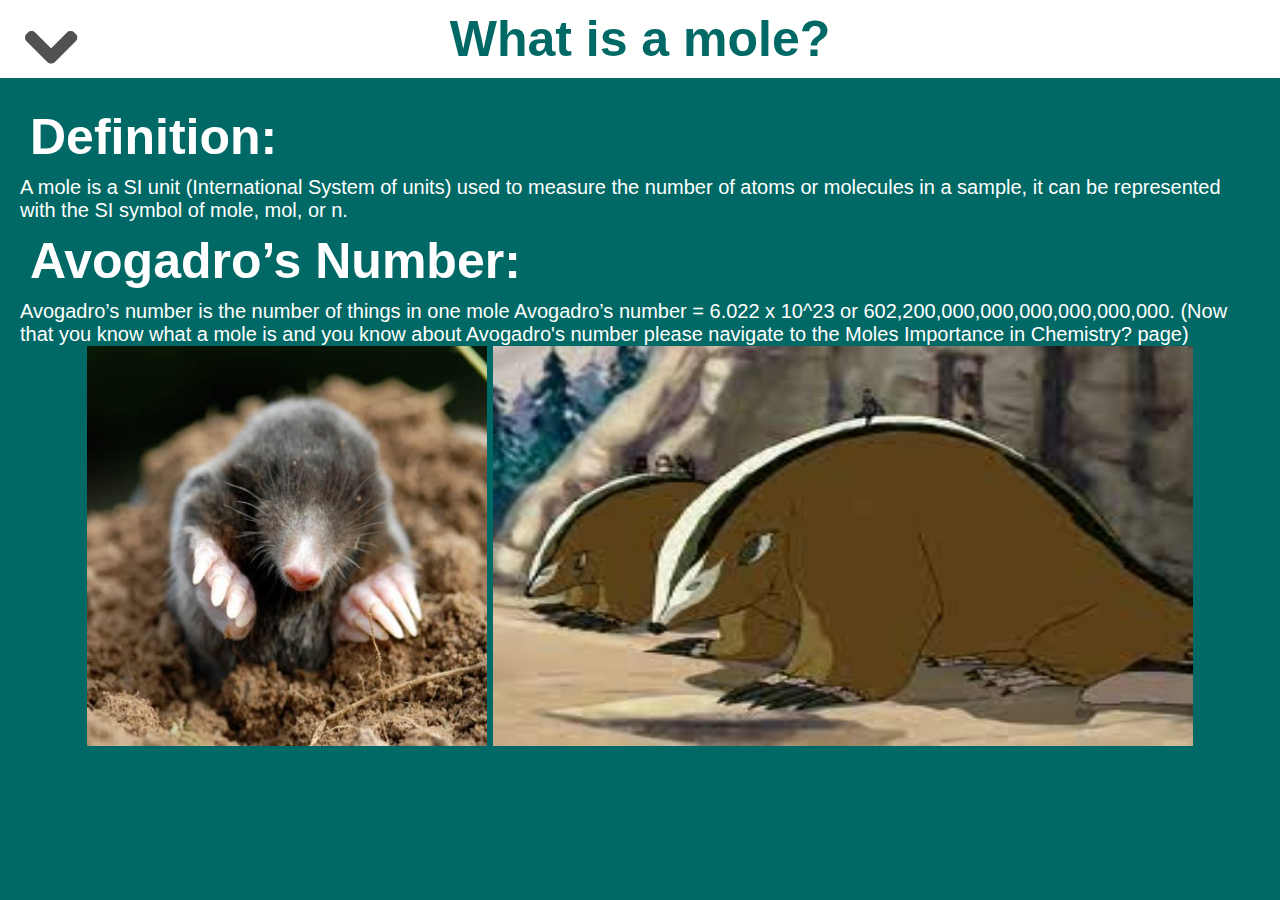
<file: Index.html>
<!DOCTYPE html>
<html>
  <head>
    <meta charset="UTF-8">
    <title>Moles In Chemistry</title>
    <link href="Css/style.css" rel="stylesheet" type="text/css"/>
    <link rel="shortcut icon" type="image/png" href="Images/mole.png"/>
  </head>

  <body>
    <header>
      <h1>What is a mole?</h1>
    </header>

    <div id="intro">
    
    <h2>Definition:</h2>

    <p>
        A mole is a SI unit (International System of units) used to measure the number of atoms or 
        molecules in a sample, it can be represented with the SI symbol of mole, mol, or n.
    </p>

    <h2>Avogadro’s Number:</h2>

    <p>
        Avogadro’s number is the number of things in one mole Avogadro’s number = 6.022 x 10^23 or 602,200,000,000,000,000,000,000. 
        (Now that you know what a mole is and you know about Avogadro's number please navigate to the Moles Importance in Chemistry?
        page)
    </p>
    <img src="Images/moleCute.jpg"width="400px" height="400px"></img>
    <img src="Images/avatar mole.jpg"width="700px" height="400px" ></img>
    </div>

    <div class="dropDown">
      <img src="Images/menuDownArrow.png" class="dropDownButton" width="70px" height="70px"></img>
      <div class="dropDownContent">
        <a href="#">What is a Mole?</a>
        <a href="MolesImportance.html">Moles Importance in Chemistry?</a>
        <a href="Test.html">Test</a>
      </div>
    </div>

  </body>
</html>
</file>
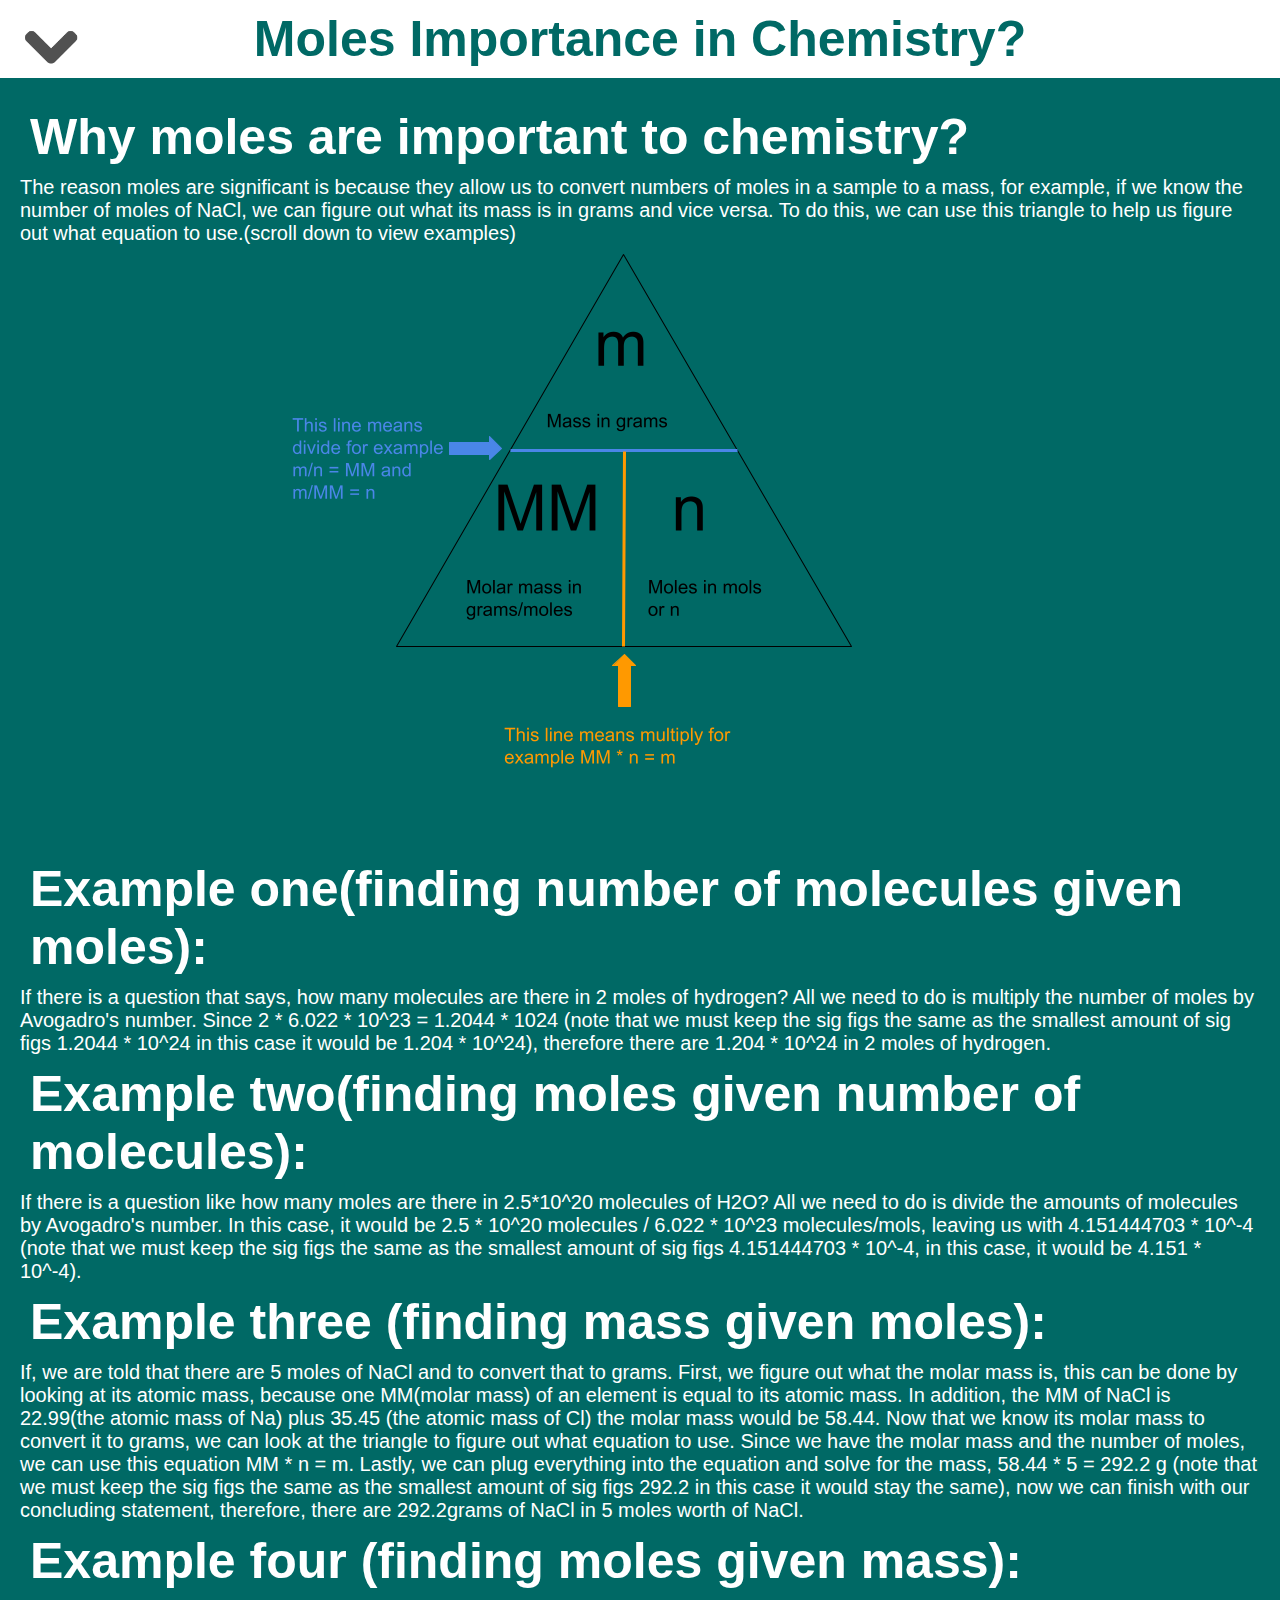
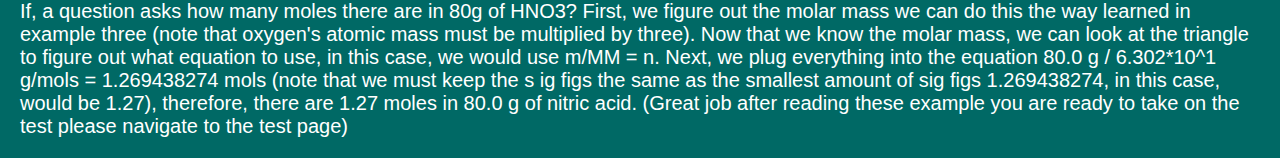
<file: MolesImportance.html>
<!DOCTYPE html>
<html>
  <head>
    <meta charset="UTF-8">
    <title>Moles Importance in Chemistry?</title>
    <link href="Css/style.css" rel="stylesheet" type="text/css"/>
    <link rel="shortcut icon" type="image/png" href="Images/mole.png"/>
  </head>

  <body>
    <header>
      <h1>Moles Importance in Chemistry?</h1>
    </header>

    <div id="intro">
    
    <h2>Why moles are important to chemistry?</h2>

    <p>
        The reason moles are significant is because they allow us to convert 
        numbers of moles in a sample to a mass, for example, if we know the number of 
        moles of NaCl, we can figure out what its mass is in grams and vice versa. 
        To do this, we can use this triangle to help us figure out what equation to use.(scroll down to view examples) 
    </p>
    <img src="Images/ChemTriangleHasan.png"></img>

    <h2>Example one(finding number of molecules given moles):</h2>
    <p>If there is a question that says, how many molecules are there in 2 moles
         of hydrogen? All we need to do is multiply the number of moles by Avogadro's
          number. Since 2 * 6.022 * 10^23 = 1.2044 * 1024 (note that we must keep the 
          sig figs the same as the smallest amount of sig figs 1.2044 * 10^24 in this 
          case it would be 1.204 * 10^24), therefore there are 1.204 * 10^24 in 2 moles of hydrogen.
    </p>


    <h2>Example two(finding moles given number of molecules):</h2>
    <p>If there is a question like how many moles are there in 2.5*10^20 
        molecules of H2O? All we need to do is divide the amounts of molecules 
        by Avogadro's number. In this case, it would be 2.5 * 10^20 molecules / 6.022 
        * 10^23 molecules/mols, leaving us with 4.151444703 * 10^-4 (note that we must 
        keep the sig figs the same as the smallest amount of sig figs 4.151444703 * 10^-4, 
        in this case, it would be 4.151 * 10^-4).</p>
        
    <h2>Example three (finding mass given moles):</h2>
    <p>If, we are told that there are 5 moles of NaCl and to 
        convert that to grams. First, we figure out what the 
        molar mass is, this can be done by looking at its atomic
        mass, because one MM(molar mass) of an element is equal 
        to its atomic mass. In addition, the MM of NaCl is 22.99(the atomic mass 
        of Na) plus 35.45 (the atomic mass of Cl) the molar mass would be 58.44. 
        Now that we know its molar mass to convert it to grams, we can look at the 
        triangle to figure out what equation to use. Since we have the molar mass and 
        the number of moles, we can use this equation MM * n = m. Lastly, we can plug
        everything into the equation and solve for the mass, 58.44 * 5 = 292.2 g (note 
        that we must keep the sig figs the same as the smallest amount of sig figs 292.2 in 
        this case it would stay the same), now we can finish with our concluding statement, 
        therefore, there are 292.2grams of NaCl in 5 moles worth of NaCl.
    </p>

    <h2>Example four (finding moles given mass):</h2>
    <p>
        If, a question asks how many moles there are in 80g 
        of HNO3? First, we figure out the molar mass we can
        do this the way learned in example three (note that
        oxygen's atomic mass must be multiplied by three). 
        Now that we know the molar mass, we can look at the triangle 
        to figure out what equation to use, in this case, we would use
        m/MM = n. Next, we plug everything into the equation 80.0 g / 
        6.302*10^1 g/mols = 1.269438274 mols (note that we must keep the s
        ig figs the same as the smallest amount of sig figs 1.269438274, 
        in this case, would be 1.27), therefore, there are 1.27 moles in 80.0 g
        of nitric acid. (Great job after reading these example you are ready to take on the test
        please navigate to the test page)

    </p>

    </div>

    <div class="dropDown">
      <img src="Images/menuDownArrow.png" class="dropDownButton" width="70px" height="70px"></img>
      <div class="dropDownContent">
        <a href="index.html">What is a Mole?</a>
        <a href="#">Moles Importance in Chemistry?</a>
        <a href="Test.html">Test</a>
      </div>
    </div>

  </body>
</html>
</file>
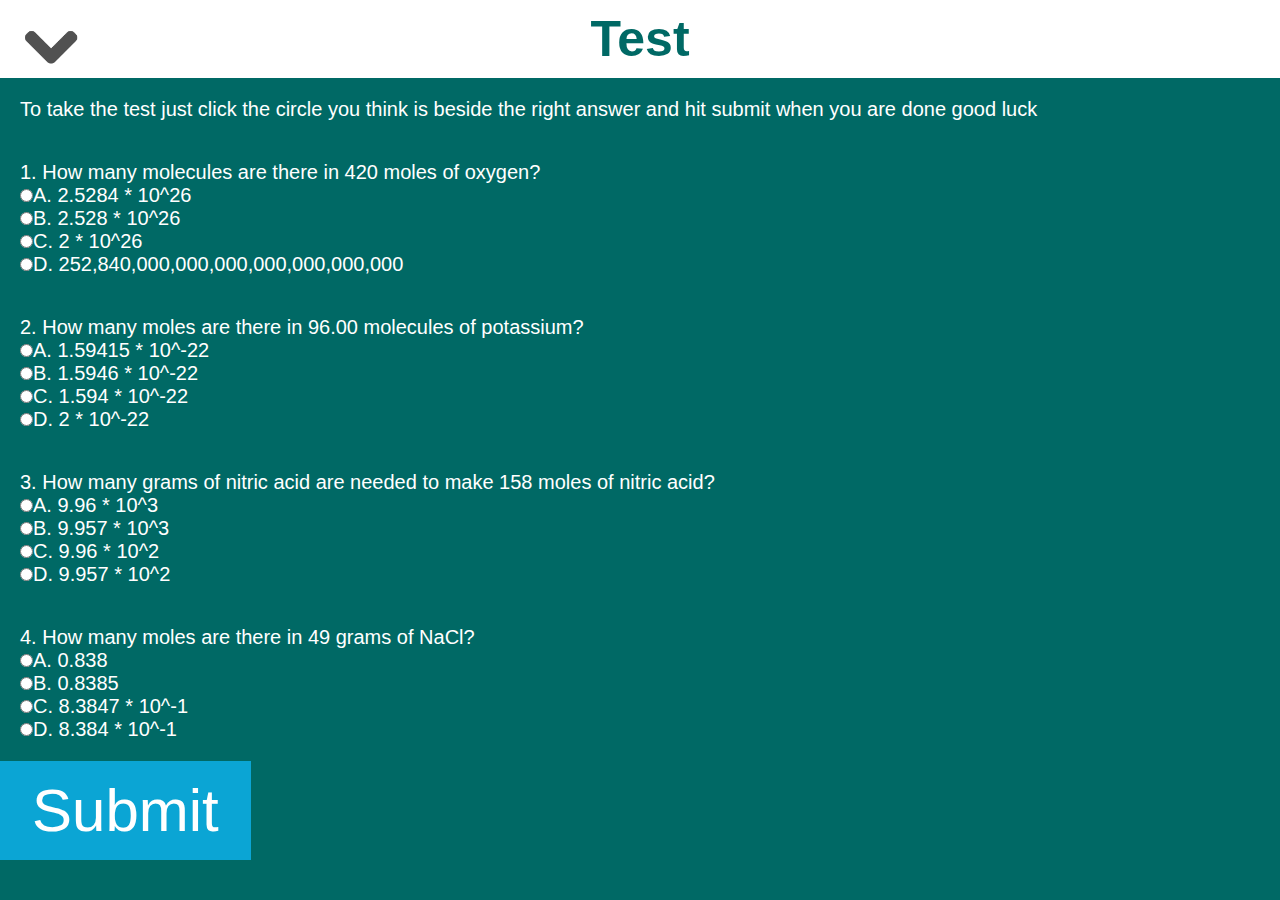
<file: Test.html>
<!DOCTYPE html>
<html>
<head>
    <title>Test</title>
    <link rel="stylesheet" type="text/css" href="Css/style.css">
    <script type="text/javascript" src="Js/test.js"></script>
    <link rel="shortcut icon" type="image/png" href="Images/test.png"/>
</head>
<body>
    <header>
        <h1>Test</h1>
    </header>
    <div id="intro">
        <p>To take the test just click the circle you think is beside the right answer and hit submit when you are done good luck</p>
    </div>

    <form name="test" id="test">

        <div id="intro">
            <p>1. How many molecules are there in 420 moles of oxygen?</p>
            <p><input type="radio" name="question1" value="2.5284 * 10^26">A. 2.5284 * 10^26</p>
            <p><input type="radio" name="question1" value="2.528 * 10^26">B. 2.528 * 10^26</p>
            <p><input type="radio" name="question1" value="2 * 10^26">C. 2 * 10^26</p>
            <p><input type="radio" name="question1" value="252,840,000,000,000,000,000,000,000">D. 252,840,000,000,000,000,000,000,000</p>
        </div>

        <div id="intro">
            <p>2. How many moles are there in 96.00 molecules of potassium?</p>
            <p><input type="radio" name="question2" value="1.59415 * 10^-22">A. 1.59415 * 10^-22</p>
            <p><input type="radio" name="question2" value="1.5946 * 10^-22">B. 1.5946 * 10^-22</p>
            <p><input type="radio" name="question2" value="1.594 * 10^-22">C. 1.594 * 10^-22</p>
            <p><input type="radio" name="question2" value="2 * 10^-22">D. 2 * 10^-22</p>
        </div>
        
        <div id="intro">
            <p>3. How many grams of nitric acid are needed to make 158 moles of nitric acid?</p>
            <p><input type="radio" name="question3" value="9.96 * 10^3">A. 9.96 * 10^3</p>
            <p><input type="radio" name="question3" value="9.957 * 10^3">B. 9.957 * 10^3</p>
            <p><input type="radio" name="question3" value="9.96 * 10^2">C. 9.96 * 10^2</p>
            <p><input type="radio" name="question3" value="9.957 * 10^2">D. 9.957 * 10^2</p>
        </div>

        <div id="intro">
            <p>4. How many moles are there in 49 grams of NaCl?</p>
            <p><input type="radio" name="question4" value="0.838">A. 0.838</p>
            <p><input type="radio" name="question4" value="0.8385">B. 0.8385</p>
            <p><input type="radio" name="question4" value="8.3847 * 10^-1">C. 8.3847 * 10^-1</p>
            <p><input type="radio" name="question4" value="8.384 * 10^-1">D. 8.384 * 10^-1</p>
        </div>

        <input type="button" value="Submit" id="testButton" onclick="check()">
    </form>

    <div class="dropDown">
        <img src="Images/menuDownArrow.png" class="dropDownButton" width="70px" height="70px"></img>
        <div class="dropDownContent">
          <a href="index.html">What is a Mole?</a>
          <a href="MolesImportance.html">Moles Importance in Chemistry?</a>
          <a href="#">Test</a>
        </div>
      </div>
  
</body>
</html>
</file>
<file: Css/style.css>
*{
    margin: 0;
    padding: 0;
    box-sizing: border-box;
    color:white;
    text-align: left;
  }
  
  #testButton{
    text-align: center;
    background-color: #0ba5d4; /* Green */
    border: none;
    color: white;
    padding: 15px 32px;
    text-align: center;
    text-decoration: none;
    display: inline-block;
    font-size: 60px;
  }
  body{
    background:#006965;
    font-family: sans-serif;
  }
  header{
    background: white;
    text-align: center;
  }
  h1{
    padding: 10px;
    font-family: Helvetica;
    font-size: 50px;
    color:#006965;
    text-align: center;
  }
  h2{
    padding: 10px;
    text-align: left;
    font-family: Helvetica;
    font-size: 50px;
    color:white;
  }
  .menuArrows{
    position: absolute;
    top: 10px;
    left: 15px;
  }
  a{
    color:#f700ff;
  }
  #intro{
    font-family:Helvetica;
    font-size:20px;
    text-align:center;
    padding: 20px;
  }
  
  .dropDown {
    position: absolute;
    top: 10px;
    left: 15px;
    display: inline-block;
  }
  
  .dropDownContent {
    display: none;
    position: absolute;
    background-color: #f1f1f1;
    min-width: 160px;
    box-shadow: 0px 8px 16px 0px rgba(0,0,0,0.2);
    z-index: 1;
  }
  
  .dropDownContent a {
    color: black;
    padding: 12px 16px;
    text-decoration: none;
    display: block;
  }
  
  .dropDownContent a:hover {background-color: #ddd;}
  
  .dropDown:hover .dropDownContent {display: block;}
  
  .dropDownButton:hover {background-color: #999;}
</file>
